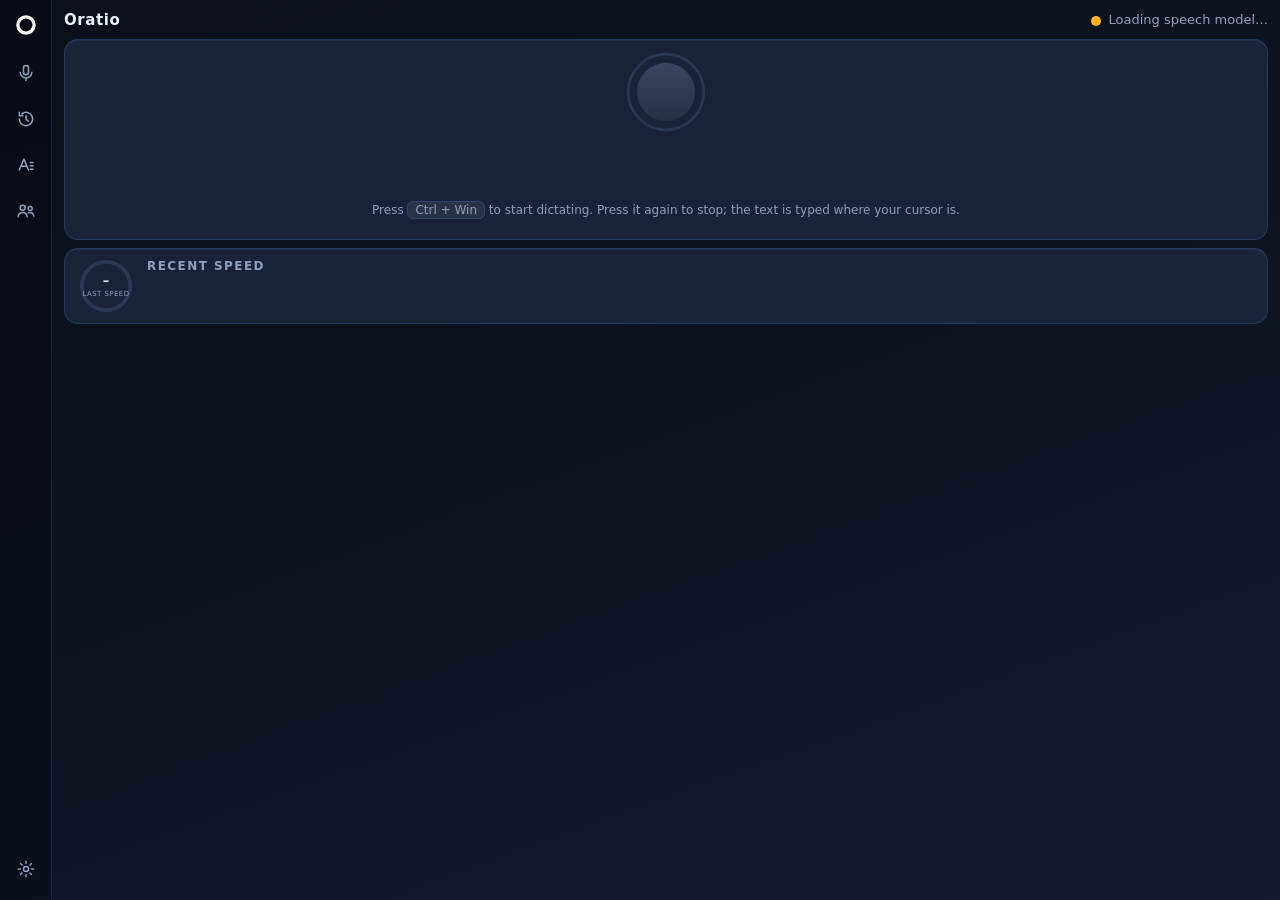
<file: ui/index.html>
<!doctype html>
<html lang="en">
<head>
  <meta charset="utf-8">
  <meta name="viewport" content="width=device-width, initial-scale=1">
  <title>Oratio</title>
  <link rel="stylesheet" href="style.css">
  <link rel="stylesheet" href="app.css">
</head>
<body>
<div class="shell">
  <nav class="rail" aria-label="Sections">
    <svg class="logo" viewBox="0 0 24 24" aria-hidden="true"><circle cx="12" cy="12" r="7.5" fill="none" stroke="#fff" stroke-width="3"/></svg>
    <button class="nav-btn" data-view="dictate" data-tip="Dictate" aria-label="Dictate"><svg viewBox="0 0 24 24"><rect x="9" y="3" width="6" height="11" rx="3"/><path d="M5 11a7 7 0 0 0 14 0M12 18v3"/></svg></button>
    <button class="nav-btn" data-view="history" id="navHistory" data-tip="History" aria-label="History"><svg viewBox="0 0 24 24"><path d="M4 12a8 8 0 1 0 3-6.2M4 4v4h4M12 8v4.5l3 2"/></svg></button>
    <button class="nav-btn" data-view="words" data-tip="Dictionary" aria-label="Dictionary"><svg viewBox="0 0 24 24"><path d="M4 18L9.5 5 15 18M6.2 13.5h6.6M17 9h3.5M17 13h3.5M17 17h3.5"/></svg></button>
    <button class="nav-btn" data-view="meetings" id="navMeetings" data-tip="Meetings" aria-label="Meetings"><svg viewBox="0 0 24 24"><circle cx="8" cy="8" r="3"/><circle cx="17" cy="9" r="2.4"/><path d="M2.5 19c.4-3.4 2.7-5.2 5.5-5.2s5.1 1.8 5.5 5.2M14.5 14.2c.9-.4 1.6-.5 2.5-.5 2.2 0 3.9 1.4 4.3 4.3"/></svg></button>
    <span class="rail-spacer"></span>
    <button class="nav-btn" data-view="settings" data-tip="Settings" aria-label="Settings"><svg viewBox="0 0 24 24"><circle cx="12" cy="12" r="3"/><path d="M12 2.8v2.4M12 18.8v2.4M2.8 12h2.4M18.8 12h2.4M5.5 5.5l1.7 1.7M16.8 16.8l1.7 1.7M5.5 18.5l1.7-1.7M16.8 7.2l1.7-1.7"/></svg></button>
  </nav>

  <main>
    <header class="top">
      <div class="brand">Oratio</div>
      <div class="status"><span id="dot" class="dot loading"></span><span id="status">Loading speech model…</span></div>
    </header>
    <div id="problems"></div>

    <!-- Dictate -->
    <section id="view-dictate" class="view">
      <div class="card hero">
        <div class="orb-wrap">
          <svg class="ring" viewBox="0 0 120 120" aria-hidden="true">
            <defs><linearGradient id="rg" x1="0" y1="0" x2="1" y2="1"><stop offset="0" stop-color="#19d0ff"/><stop offset="1" stop-color="#8b5cff"/></linearGradient></defs>
            <circle class="track" cx="60" cy="60" r="54"/>
            <circle id="arc" class="arc" cx="60" cy="60" r="54"/>
          </svg>
          <button id="toggle" class="orb idle" aria-label="Start or stop dictating" disabled></button>
        </div>
        <canvas id="wave"></canvas>
        <div id="live" class="live">Press <kbd id="hotkey">Ctrl + Win</kbd> to start dictating. Press it again to stop; the text is typed where your cursor is.</div>
      </div>
      <div class="card stats">
        <div class="gauge" id="gauge">
          <svg viewBox="0 0 120 120" aria-hidden="true"><circle class="track" cx="60" cy="60" r="50"/><circle id="gaugeArc" class="arc" cx="60" cy="60" r="50"/></svg>
          <div class="gauge-text"><b id="speed">–</b><span>last speed</span></div>
        </div>
        <div class="bars-wrap">
          <h2>Recent speed</h2>
          <div id="bars" class="bars" aria-label="Seconds from stop to text for recent dictations"></div>
        </div>
      </div>
    </section>

    <!-- History -->
    <section id="view-history" class="view" hidden>
      <div class="history-head">
        <h2>History</h2>
        <button id="clear" class="btn outline danger small" disabled>Clear all</button>
      </div>
      <div id="confirm" class="card confirm" hidden>
        <div id="confirmText">Delete everything?</div>
        <div class="row"><button id="confirmNo" class="btn outline small">Cancel</button><button id="confirmYes" class="btn danger solid small">Delete all</button></div>
      </div>
      <div id="list"></div>
    </section>

    <!-- Meetings -->
    <section id="view-meetings" class="view" hidden>
      <div class="card">
        <h2>Meeting transcript</h2>
        <p class="hint">Records a call on this computer and writes it up. Your microphone is “You”; everything the computer plays, such as Teams, Zoom or Meet, is “Others”. Use headphones, otherwise your microphone also hears the other people through your speakers. Everything stays on this computer.</p>
        <div class="row"><button id="meetingToggle" class="btn primary">Start meeting</button><span id="meetingClock" class="hint"></span></div>
        <div id="meetingLive" class="transcript" hidden></div>
      </div>
      <div class="history-head"><h2>Past meetings</h2></div>
      <div id="meetingList"></div>
    </section>

    <!-- Words & corrections -->
    <section id="view-words" class="view" hidden>
      <div class="card">
        <p class="hint">Your personal dictionary. Add names, brands and jargon so Oratio hears and spells them your way. It also learns on its own: fix a word in History and Oratio remembers the correction and adds the right word here.</p>
        <form id="wordform"><span class="field-icon">Aa</span><input id="wordinput" placeholder="Add a name or term, e.g. Postiz" autocomplete="off"><button class="btn primary small">Add</button></form>
        <h2 class="sub-h">Dictionary words</h2>
        <div id="words" class="chips"></div>
        <h2 class="sub-h">Corrections</h2>
        <div id="fixes" class="chips"></div>
      </div>
      <div class="card">
        <h2>Snippets</h2>
        <p class="hint">Say a phrase and Oratio types longer text instead, e.g. “my address” → your full address.</p>
        <form id="snippetform">
          <input id="snippetTrigger" placeholder="When I say… (e.g. my address)" autocomplete="off">
          <textarea id="snippetText" rows="2" placeholder="…type this (line breaks are kept)"></textarea>
          <button class="btn primary small">Add snippet</button>
        </form>
        <div id="snippets" class="chips"></div>
      </div>
    </section>

    <!-- Settings -->
    <section id="view-settings" class="view" hidden>
      <div class="card options">
        <h2>Dictation</h2>
        <label class="switch"><input type="checkbox" id="enabled" checked><span class="track"><span class="knob"></span></span><span class="text">Dictation on<span class="sub">Off = no microphone and no hotkey</span></span></label>
        <label class="switch"><input type="checkbox" id="autopaste" checked><span class="track"><span class="knob"></span></span><span class="text">Type into the active app<span class="sub">Otherwise just copy to the clipboard</span></span></label>
        <div class="field-row"><span class="text">Dictation key<span class="sub">The key that starts and stops dictating. Press “Choose keys…” and then press whatever you like: one key, or several held together such as Ctrl + Alt + D. Typing keys on their own are refused so they can’t get in your way. Windows can’t see the Fn key (the keyboard keeps it to itself); PowerToys can remap a key such as Caps Lock to F13</span></span>
          <span class="field-actions"><select id="trigger" aria-label="Dictation key"><option value="ctrl_win">Ctrl + Win</option><option value="keys:RControl">Right Ctrl</option><option value="keys:F13">F13</option><option value="keys:F14">F14</option><option value="keys:F15">F15</option><option value="keys:F16">F16</option></select>
          <button id="pickKey" class="btn outline small">Choose keys…</button></span></div>
        <label class="switch"><input type="checkbox" id="live"><span class="track"><span class="knob"></span></span><span class="text">Type as you speak<span class="sub">Each sentence is typed as soon as you pause, instead of everything at the end. Not used with hold-to-talk or voice search</span></span></label>
        <label class="switch"><input type="checkbox" id="holdtalk"><span class="track"><span class="knob"></span></span><span class="text">Hold to talk<span class="sub">Hold your dictation key while you speak and let go to finish. A quick tap still starts and stops</span></span></label>
        <label class="switch"><input type="checkbox" id="spoken" checked><span class="track"><span class="knob"></span></span><span class="text">Spoken commands<span class="sub">Say “new line”, “full stop”, “question mark”, “scratch that” (undo) or end with “press enter”. To fix the last thing typed, say “correction, change tomorrow to Friday”</span></span></label>
        <label class="switch"><input type="checkbox" id="autostart"><span class="track"><span class="knob"></span></span><span class="text">Start with Windows<span class="sub">Runs quietly in the tray, always ready</span></span></label>
      </div>

      <div class="card options">
        <h2>Voice search</h2>
        <div class="switch-group">
          <label class="switch"><input type="checkbox" id="search"><span class="track"><span class="knob"></span></span><span class="text">Voice search<span class="sub">Hold the key below together with your dictation key to search for what you say instead of typing it</span></span></label>
          <div class="seg seg-2" id="searchKey" role="group" aria-label="Search key"><button data-key="shift">Shift</button><button data-key="alt">Alt</button></div>
          <select id="searchEngine" aria-label="Search engine">
            <option value="google">Google</option><option value="bing">Bing</option><option value="duckduckgo">DuckDuckGo</option>
            <option value="youtube">YouTube</option><option value="maps">Google Maps</option><option value="wikipedia">Wikipedia</option>
            <option value="images">Google Images (large)</option>
            <option value="custom">Custom address…</option>
          </select>
          <input id="searchCustom" placeholder="https://example.com/search?q={q}" autocomplete="off" hidden>
          <p class="hint">Tip: start your sentence with an engine name — “YouTube cute cats”, “Images red panda” or “Maps coffee near me” — to pick one by voice.</p>
        </div>
      </div>

      <div class="card options">
        <h2>Speech model</h2>
        <p class="hint">The voice model does the listening. Bigger models are more accurate but slower. This is the only place Oratio goes online: it contacts the public model host when you press the button below, and never sends anything you say or type. Downloads are checked against the host’s published checksum.</p>
        <div id="models" class="models"></div>
        <div><button id="checkModels" class="btn outline small">Check for new models</button></div>
      </div>

      <div class="card options">
        <h2>Microphone</h2>
        <select id="mic" aria-label="Microphone"></select>
      </div>

      <div class="card options">
        <h2>Per-app behaviour</h2>
        <p class="hint">Choose what happens in specific apps. Match part of the app’s name or window title, e.g. “discord” or “valorant”.</p>
        <form id="ruleform">
          <input id="rulePattern" placeholder="App name contains… (e.g. discord)" autocomplete="off">
          <select id="ruleAction" aria-label="Action"><option value="enter_after">Press Enter after typing</option><option value="casual">Chat style (lower case, no full stop)</option><option value="casual_enter">Chat style + press Enter</option><option value="copy_only">Don’t type — just copy</option></select>
          <button class="btn primary small">Add</button>
        </form>
        <div id="rules" class="chips"></div>
      </div>

      <div class="card options">
        <h2>Wave position</h2>
        <p class="hint">Choose where the wave appears while you dictate, or tap the middle to drag it anywhere on screen. You can also right-click the wave itself and drag it; it remembers where you let go.</p>
        <div class="pos-grid" id="posGrid" role="group" aria-label="Wave position">
          <button data-pos="top_left" title="Top left"></button><button data-pos="top_center" title="Top"></button><button data-pos="top_right" title="Top right"></button>
          <button data-pos="middle_left" title="Left"></button><button data-pos="move" class="move" title="Drag it anywhere">✥</button><button data-pos="middle_right" title="Right"></button>
          <button data-pos="bottom_left" title="Bottom left"></button><button data-pos="bottom_center" title="Bottom"></button><button data-pos="bottom_right" title="Bottom right"></button>
        </div>
        <div class="move-bar" id="moveBar" hidden>
          <span>Drag the wave where you want it, then press Done.</span>
          <button id="moveDone" class="btn primary small">Done</button>
        </div>
      </div>

      <div class="card window-opts">
        <div class="opt-title">Window <span class="sub">See-through styles need Windows; Soft is the lightest blur</span></div>
        <div class="seg" id="glassStyle" role="group" aria-label="Window style">
          <button data-style="solid">Solid</button><button data-style="clear">Clear</button><button data-style="soft">Soft</button><button data-style="frosted">Frosted</button>
        </div>
        <div class="slider-row"><span>Tint</span><input type="range" id="tint" min="10" max="95" value="55" aria-label="Tint darkness"><b id="tintValue">55%</b></div>
      </div>
      <footer>While recording: <kbd>Esc</kbd> starts a cancel countdown, <kbd>Esc</kbd> again resumes. Everything stays on this computer.</footer>
    </section>
  </main>
</div>
<div id="toasts"></div>
<script src="wave.js"></script>
<script src="main.js"></script>
</body>
</html>
</file>
<file: ui/style.css>
:root {
  --bg: #0a0f19;
  --text: #e8f0ff;
  --muted: #8ea0bd;
  --faint: rgba(142, 160, 189, 0.55);
  --blue: #00a3ff;
  --cyan: #19d0ff;
  --deep: #0a5cf5;
  --violet: #8b5cff;
  --red: #ff5a6e;
  --amber: #ffb020;
  --green: #2be4a0;
  --line: rgba(80, 150, 255, 0.2);
  --grad: linear-gradient(180deg, #25cfff 0%, #0a6cf0 100%);
  --glow: 0 6px 22px rgba(0, 140, 255, 0.45);
  --ease: cubic-bezier(0.2, 0.8, 0.2, 1);
  font: 13px/1.4 "Segoe UI Variable", "Segoe UI", system-ui, sans-serif;
}
/* Solid until the OS confirms frosted glass is actually showing. */
body { --page: linear-gradient(160deg, #0a0f19 0%, #101a2c 100%); --card: rgba(26, 38, 60, 0.9); --field: rgba(8, 13, 24, 0.6); }
body.glass { --page: rgba(4, 7, 14, var(--tint, 0.55)); --card: rgba(14, 24, 44, calc(var(--tint, 0.55) + 0.12)); --field: rgba(3, 6, 14, 0.55); }
* { box-sizing: border-box; }
html, body { margin: 0; background: transparent; }
body { color: var(--text); background: var(--page); min-height: 100vh; transition: background 0.3s; }
[hidden] { display: none !important; }
button { font: inherit; color: inherit; cursor: pointer; }
kbd { font: inherit; font-size: 12px; background: rgba(255, 255, 255, 0.07); border: 1px solid var(--line); border-radius: 6px; padding: 1px 7px; }
h2 { margin: 0; font-size: 12px; font-weight: 600; letter-spacing: 0.12em; text-transform: uppercase; color: var(--muted); }

/* Cards */
.card { background: var(--card); border: 1px solid var(--line); border-radius: 14px; padding: 10px 12px; box-shadow: inset 0 1px 0 rgba(255, 255, 255, 0.05); }

/* Buttons */
.btn {
  position: relative; overflow: hidden; border: 1px solid transparent; border-radius: 999px; padding: 6px 16px;
  font-weight: 600; letter-spacing: 0.02em; transition: transform 0.12s var(--ease), box-shadow 0.2s, background 0.2s, border-color 0.2s;
}
.btn:active:not(:disabled) { transform: scale(0.96); }
.btn:disabled { opacity: 0.4; cursor: default; }
.btn.primary { background: var(--grad); box-shadow: var(--glow), inset 0 1px 0 rgba(255, 255, 255, 0.35); text-shadow: 0 1px 2px rgba(0, 40, 120, 0.5); }
.btn.primary:hover:not(:disabled) { box-shadow: 0 8px 30px rgba(0, 160, 255, 0.65), inset 0 1px 0 rgba(255, 255, 255, 0.4); transform: translateY(-1px); }
.btn.outline { background: rgba(0, 100, 255, 0.05); border-color: rgba(0, 170, 255, 0.55); color: #bfe6ff; }
.btn.outline:hover:not(:disabled) { background: rgba(0, 140, 255, 0.16); box-shadow: 0 0 18px rgba(0, 150, 255, 0.35); }
.btn.danger { border-color: rgba(255, 90, 110, 0.6); color: #ffc2ca; background: rgba(255, 60, 90, 0.06); }
.btn.danger:hover:not(:disabled) { background: rgba(255, 60, 90, 0.18); box-shadow: 0 0 18px rgba(255, 70, 100, 0.35); }
.btn.danger.solid { background: linear-gradient(180deg, #ff7a8a, #e0304f); color: #fff; box-shadow: 0 6px 22px rgba(255, 60, 90, 0.4); }
.btn.small { padding: 4px 12px; font-size: 12px; }

.icon-btn {
  position: relative; overflow: hidden; width: 28px; height: 28px; padding: 0; display: grid; place-items: center; border-radius: 50%;
  background: rgba(0, 120, 255, 0.06); border: 1.5px solid rgba(0, 170, 255, 0.5); color: #7fd6ff;
  transition: transform 0.12s var(--ease), background 0.2s, box-shadow 0.2s, color 0.2s;
}
.icon-btn svg { width: 14px; height: 14px; stroke: currentColor; fill: none; stroke-width: 2; stroke-linecap: round; stroke-linejoin: round; }
.icon-btn:hover { background: var(--grad); color: #fff; box-shadow: var(--glow); transform: translateY(-1px); }
.icon-btn:active { transform: scale(0.88); }
.icon-btn.bad { border-color: rgba(255, 90, 110, 0.55); color: #ff9aa8; }
.icon-btn.bad:hover { background: linear-gradient(180deg, #ff7a8a, #e0304f); color: #fff; box-shadow: 0 6px 20px rgba(255, 60, 90, 0.45); }
.icon-btn.ok { border-color: var(--green); color: var(--green); }

/* Ripple (added by JS on press) */
.ripple { position: absolute; border-radius: 50%; background: rgba(255, 255, 255, 0.45); transform: scale(0); animation: ripple 0.6s var(--ease); pointer-events: none; }
@keyframes ripple { to { transform: scale(4); opacity: 0; } }

/* Switches */
.switch { display: flex; align-items: center; gap: 9px; cursor: pointer; user-select: none; }
.switch input { position: absolute; opacity: 0; pointer-events: none; }
.switch .track { position: relative; flex: none; width: 38px; height: 22px; border-radius: 999px; background: rgba(120, 140, 175, 0.3); border: 1px solid var(--line); transition: background 0.25s, box-shadow 0.25s; }
.switch .knob { position: absolute; top: 2px; left: 2px; width: 16px; height: 16px; border-radius: 50%; background: #d9e4f7; box-shadow: 0 2px 6px rgba(0, 0, 0, 0.4); transition: transform 0.25s var(--ease), background 0.25s; }
.switch input:checked + .track { background: var(--grad); box-shadow: 0 0 14px rgba(0, 150, 255, 0.5); border-color: transparent; }
.switch input:checked + .track .knob { transform: translateX(16px); background: #fff; }
.switch input:focus-visible + .track { outline: 2px solid var(--cyan); outline-offset: 2px; }
.switch input:disabled + .track { opacity: 0.4; }
.switch .text { color: var(--text); }
.switch .sub { display: block; color: var(--muted); font-size: 11px; line-height: 1.3; }

/* Status dot */
.dot { width: 10px; height: 10px; border-radius: 50%; background: var(--muted); flex: none; transition: background 0.3s, box-shadow 0.3s; }
.dot.loading { background: var(--amber); }
.dot.idle { background: var(--green); box-shadow: 0 0 10px var(--green); }
.dot.recording { background: var(--red); box-shadow: 0 0 12px var(--red); animation: pulse 1.1s ease-in-out infinite; }
.dot.cancel_pending { background: var(--amber); animation: pulse 0.5s ease-in-out infinite; }
.dot.finalizing { background: var(--violet); box-shadow: 0 0 10px var(--violet); }
.dot.off { background: #667; }
.dot.unavailable { background: var(--red); }
@keyframes pulse { 50% { opacity: 0.35; } }

/* Toasts */
#toasts { position: fixed; left: 0; right: 0; bottom: 12px; display: flex; flex-direction: column; align-items: center; gap: 8px; pointer-events: none; z-index: 10; }
.toast {
  background: rgba(14, 22, 38, 0.92); border: 1px solid var(--line); border-radius: 999px; padding: 6px 14px; box-shadow: 0 8px 28px rgba(0, 0, 0, 0.45);
  animation: toast-in 0.3s var(--ease); backdrop-filter: blur(8px);
}
.toast.ok { border-color: rgba(43, 228, 160, 0.6); }
.toast.bad { border-color: rgba(255, 90, 110, 0.6); }
.toast.out { opacity: 0; transform: translateY(8px); transition: 0.3s; }
@keyframes toast-in { from { opacity: 0; transform: translateY(14px) scale(0.95); } }
</file>
<file: ui/app.css>
main { flex: 1; min-width: 0; height: 100vh; overflow-y: auto; padding: 10px 12px 52px; display: flex; flex-direction: column; gap: 8px; }
.top { display: flex; align-items: center; justify-content: space-between; }
.brand { display: flex; align-items: center; gap: 10px; font-size: 15px; font-weight: 700; letter-spacing: 0.04em; }
.logo { width: 22px; height: 22px; }
.status { display: flex; align-items: center; gap: 8px; color: var(--muted); }

/* Hero: orb with a level ring, the wave, and the live text */
.hero { display: flex; flex-direction: column; align-items: center; gap: 2px; padding: 10px 12px 8px; }
.orb-wrap { position: relative; width: 84px; height: 84px; display: grid; place-items: center; }
.ring { position: absolute; inset: 0; transform: rotate(-90deg); }
.ring .track { fill: none; stroke: rgba(120, 150, 200, 0.18); stroke-width: 4; }
.ring .arc { fill: none; stroke: url(#rg); stroke-width: 4; stroke-linecap: round; stroke-dasharray: 339.29; stroke-dashoffset: 339.29; filter: drop-shadow(0 0 6px rgba(40, 180, 255, 0.7)); transition: stroke-dashoffset 0.08s linear; }
.ring.spin { animation: spin 1.1s linear infinite; }
.ring.spin .arc { stroke-dashoffset: 250 !important; }
@keyframes spin { to { transform: rotate(270deg); } }
.orb {
  position: relative; overflow: hidden; width: 58px; height: 58px; border-radius: 50%; border: none; display: grid; place-items: center; color: #fff;
  background: var(--grad); box-shadow: var(--glow), inset 0 2px 0 rgba(255, 255, 255, 0.4);
  transition: transform 0.15s var(--ease), box-shadow 0.25s, background 0.3s;
}
.orb svg { width: 24px; height: 24px; stroke: currentColor; fill: none; stroke-width: 2; stroke-linecap: round; stroke-linejoin: round; }
.orb:hover:not(:disabled) { transform: scale(1.05); box-shadow: 0 10px 38px rgba(0, 170, 255, 0.7), inset 0 2px 0 rgba(255, 255, 255, 0.45); }
.orb:active:not(:disabled) { transform: scale(0.94); }
.orb:disabled { background: linear-gradient(180deg, #3a4660, #263147); box-shadow: none; cursor: default; color: var(--muted); }
.orb.recording { background: linear-gradient(180deg, #ff7a8a, #e0304f); box-shadow: 0 0 34px rgba(255, 70, 100, 0.6), inset 0 2px 0 rgba(255, 255, 255, 0.4); animation: breathe 1.6s ease-in-out infinite; }
.orb.cancel_pending { background: linear-gradient(180deg, #ffd27a, #e08a10); box-shadow: 0 0 30px rgba(255, 170, 40, 0.55); }
.orb.finalizing { background: linear-gradient(180deg, #b58bff, #6b3df0); box-shadow: 0 0 30px rgba(140, 90, 255, 0.55); }
@keyframes breathe { 50% { transform: scale(1.04); } }
#wave { width: 50%; min-width: 150px; height: 64px; display: block; }
.live { text-align: center; color: var(--muted); min-height: 2.4em; padding: 0 4px; font-size: 12px; }
.live.has-text { color: var(--text); font-size: 13px; }

#problems { display: none; border: 1px solid rgba(255, 90, 110, 0.6); background: rgba(255, 60, 90, 0.1); border-radius: 12px; padding: 8px 12px; white-space: pre-wrap; font-size: 12px; }

/* Options */
.options { display: flex; flex-direction: column; gap: 14px; }
.options .sub { display: block; }

/* Stats: gauge + segmented bars, like the reference kit */
.stats { display: flex; align-items: center; gap: 12px; padding: 8px 12px; }
.gauge { position: relative; width: 58px; height: 58px; flex: none; }
.gauge svg { width: 100%; height: 100%; transform: rotate(-90deg); }
.gauge .track { fill: none; stroke: rgba(120, 150, 200, 0.18); stroke-width: 8; }
.gauge .arc { fill: none; stroke: url(#rg); stroke-width: 8; stroke-linecap: round; stroke-dasharray: 314.16; stroke-dashoffset: 314.16; transition: stroke-dashoffset 0.8s var(--ease); }
.gauge-text { position: absolute; inset: 0; display: grid; place-content: center; text-align: center; }
.gauge-text b { font-size: 13px; }
.gauge-text span { font-size: 7px; color: var(--muted); letter-spacing: 0.06em; text-transform: uppercase; }
.bars-wrap { flex: 1; min-width: 0; display: flex; flex-direction: column; gap: 4px; }
.bars { display: flex; align-items: flex-end; gap: 4px; height: 34px; }
.bar { flex: 1; min-height: 4px; border-radius: 4px; background: repeating-linear-gradient(0deg, rgba(10, 92, 245, 0.9) 0 4px, transparent 4px 6px), linear-gradient(0deg, #0a5cf5, #25cfff); background-blend-mode: normal; animation: grow 0.5s var(--ease); transform-origin: bottom; }
.bar.empty { background: rgba(120, 150, 200, 0.14); height: 4px; animation: none; }
@keyframes grow { from { transform: scaleY(0); } }

/* History */
.history-head { display: flex; align-items: center; justify-content: space-between; margin-top: 2px; }
.confirm { display: flex; align-items: center; justify-content: space-between; gap: 12px; border-color: rgba(255, 90, 110, 0.5); animation: drop 0.25s var(--ease); }
.confirm .row { display: flex; gap: 8px; }
@keyframes drop { from { opacity: 0; transform: translateY(-8px); } }
#list { display: flex; flex-direction: column; gap: 6px; }
.entry { animation: rise 0.35s var(--ease) backwards; transition: border-color 0.2s, box-shadow 0.2s; }
.entry:hover { border-color: rgba(0, 170, 255, 0.45); box-shadow: 0 0 22px rgba(0, 120, 255, 0.12); }
.entry.failed { border-color: rgba(255, 176, 32, 0.5); }
.entry .meta { display: flex; align-items: center; gap: 8px; color: var(--muted); font-size: 11px; margin-bottom: 4px; }
.entry .meta .grow { flex: 1; }
.entry .text { white-space: pre-wrap; user-select: text; font-size: 13px; }
.entry textarea { width: 100%; min-height: 64px; resize: vertical; font: inherit; color: var(--text); background: var(--field); border: 1px solid var(--line); border-radius: 10px; padding: 8px 10px; outline: none; transition: border-color 0.2s, box-shadow 0.2s; }
.entry textarea:focus { border-color: var(--cyan); box-shadow: 0 0 0 3px rgba(25, 208, 255, 0.18); }
.entry .edit-row { display: flex; gap: 6px; margin-top: 8px; }
.empty { color: var(--muted); text-align: center; padding: 14px 0; font-size: 12px; }
@keyframes rise { from { opacity: 0; transform: translateY(10px); } }

/* Learned words */
details summary { cursor: pointer; color: var(--muted); font-weight: 600; transition: color 0.2s; }
details summary:hover, details[open] summary { color: var(--text); }
.hint { color: var(--muted); font-size: 11px; margin: 8px 0; }
#wordform { display: flex; align-items: stretch; gap: 8px; }
.field-icon { display: grid; place-items: center; width: 32px; border-radius: 8px; background: linear-gradient(180deg, #1fb6ff, #0a5cf5); font-weight: 700; font-size: 13px; }
#wordform input { flex: 1; min-width: 0; font: inherit; color: var(--text); background: var(--field); border: 1px solid var(--line); border-radius: 8px; padding: 5px 10px; outline: none; transition: border-color 0.2s, box-shadow 0.2s; }
#wordform input:focus { border-color: var(--cyan); box-shadow: 0 0 0 3px rgba(25, 208, 255, 0.18); }
.chips { display: flex; flex-wrap: wrap; gap: 6px; margin-top: 8px; }
.chip { display: inline-flex; align-items: center; gap: 4px; padding: 2px 3px 2px 10px; border-radius: 999px; font-size: 12px; background: rgba(0, 130, 255, 0.1); border: 1px solid rgba(0, 170, 255, 0.4); animation: rise 0.25s var(--ease) backwards; }
.chip button { border: none; background: none; color: var(--muted); width: 18px; height: 18px; border-radius: 50%; transition: background 0.2s, color 0.2s; }
.chip button:hover { background: rgba(255, 90, 110, 0.85); color: #fff; }
footer { color: var(--muted); font-size: 10.5px; text-align: center; }
.btn { white-space: nowrap; }

/* Shell: slim icon rail + one view at a time */
.shell { display: flex; height: 100vh; }
.rail { width: 52px; flex: none; display: flex; flex-direction: column; align-items: center; gap: 8px; padding: 12px 0; background: rgba(2, 5, 12, 0.35); border-right: 1px solid var(--line); }
.rail .logo { width: 26px; height: 26px; margin-bottom: 8px; }
.rail-spacer { flex: 1; }
.nav-btn {
  position: relative; width: 38px; height: 38px; display: grid; place-items: center; border-radius: 12px; border: 1px solid transparent; background: transparent; color: var(--muted);
  transition: background 0.2s, color 0.2s, transform 0.12s var(--ease), box-shadow 0.2s;
}
.nav-btn svg { width: 20px; height: 20px; stroke: currentColor; fill: none; stroke-width: 1.8; stroke-linecap: round; stroke-linejoin: round; }
.nav-btn:hover { background: rgba(0, 140, 255, 0.14); color: #bfe6ff; }
.nav-btn:active { transform: scale(0.9); }
.nav-btn:focus-visible { outline: 2px solid var(--cyan); outline-offset: 2px; }
.nav-btn.active { background: var(--grad); color: #fff; box-shadow: var(--glow), inset 0 1px 0 rgba(255, 255, 255, 0.35); }
.nav-btn.badge::after { content: ""; position: absolute; top: 5px; right: 5px; width: 8px; height: 8px; border-radius: 50%; background: var(--green); box-shadow: 0 0 8px var(--green); animation: pulse 1.4s ease-in-out infinite; }
.view { display: flex; flex-direction: column; gap: 8px; animation: viewin 0.28s var(--ease); }
@keyframes viewin { from { opacity: 0; transform: translateX(8px); } }
.sub-h { margin-top: 12px; }
.sub-h:first-of-type { margin-top: 8px; }

.nav-btn::before {
  content: attr(data-tip); position: absolute; left: 48px; top: 50%; transform: translate(-6px, -50%); white-space: nowrap; pointer-events: none; z-index: 20;
  background: rgba(14, 22, 38, 0.96); border: 1px solid var(--line); border-radius: 8px; padding: 4px 10px; font-size: 12px; color: var(--text);
  opacity: 0; transition: opacity 0.15s, transform 0.15s var(--ease); box-shadow: 0 6px 18px rgba(0, 0, 0, 0.4);
}
.nav-btn:hover::before { opacity: 1; transform: translate(0, -50%); transition-delay: 0.25s; }

/* Problems: a short strip that expands on click */
#problems { cursor: pointer; position: relative; max-height: 2.9em; overflow: hidden; padding-right: 26px; }
#problems::after { content: "▾"; position: absolute; right: 10px; top: 6px; color: var(--muted); }
#problems.expanded { max-height: none; }
#problems.expanded::after { content: "▴"; }

body.glass .rail { background: rgba(2, 5, 12, calc(var(--tint, 0.55) * 0.8)); }

/* Window style: segmented control + slider, in the kit's style */
.window-opts { display: flex; flex-direction: column; gap: 10px; }
.opt-title { font-weight: 600; }
.opt-title .sub { display: block; font-weight: 400; color: var(--muted); font-size: 11px; }
.seg { display: grid; grid-template-columns: repeat(4, 1fr); padding: 3px; gap: 2px; border-radius: 999px; background: var(--field); border: 1px solid var(--line); }
.seg button { border: none; background: transparent; color: var(--muted); padding: 5px 0; border-radius: 999px; font-size: 12px; transition: background 0.2s, color 0.2s, box-shadow 0.2s, transform 0.12s var(--ease); }
.seg button:hover { color: var(--text); }
.seg button:active { transform: scale(0.95); }
.seg button.active { background: var(--grad); color: #fff; box-shadow: var(--glow); }
.slider-row { display: flex; align-items: center; gap: 10px; }
.slider-row b { width: 38px; text-align: right; font-weight: 600; color: var(--muted); }
input[type="range"] { flex: 1; -webkit-appearance: none; appearance: none; height: 8px; border-radius: 999px; outline: none; --fill: 50%;
  background: linear-gradient(90deg, #1ed6ff, #0a6cf0) 0 / var(--fill) 100% no-repeat, rgba(120, 140, 175, 0.28); }
input[type="range"]::-webkit-slider-thumb { -webkit-appearance: none; width: 18px; height: 18px; border-radius: 50%; background: #fff; border: 4px solid #1478ff; box-shadow: 0 0 10px rgba(30, 140, 255, 0.7); cursor: pointer; transition: transform 0.12s var(--ease); }
input[type="range"]::-webkit-slider-thumb:active { transform: scale(1.2); }
input[type="range"]:focus-visible { box-shadow: 0 0 0 3px rgba(25, 208, 255, 0.25); }

.switch-group { display: flex; flex-direction: column; gap: 8px; }
.seg-2 { grid-template-columns: repeat(2, 1fr); margin-left: 47px; max-width: 180px; }
.switch-group.off .seg { opacity: 0.4; pointer-events: none; }

select, #snippetForm input, #snippetform input, #snippetform textarea, #ruleform input, #searchCustom {
  font: inherit; color: var(--text); background: var(--field); border: 1px solid var(--line); border-radius: 8px; padding: 6px 10px; outline: none; width: 100%;
  transition: border-color 0.2s, box-shadow 0.2s;
}
select { appearance: none; background-image: linear-gradient(45deg, transparent 50%, var(--muted) 50%), linear-gradient(135deg, var(--muted) 50%, transparent 50%); background-position: calc(100% - 16px) 55%, calc(100% - 11px) 55%; background-size: 5px 5px; background-repeat: no-repeat; padding-right: 28px; }
select option { background: #101a2c; color: var(--text); }
select:focus, #snippetform input:focus, #snippetform textarea:focus, #ruleform input:focus, #searchCustom:focus { border-color: var(--cyan); box-shadow: 0 0 0 3px rgba(25, 208, 255, 0.18); }
#snippetform, #ruleform { display: flex; flex-direction: column; gap: 8px; align-items: stretch; }
#snippetform textarea { resize: vertical; min-height: 44px; }
#snippetform .btn, #ruleform .btn { align-self: flex-start; }
.options > h2, .card > h2:first-child { margin-bottom: 2px; }
.chip.long { max-width: 100%; }
.chip .chip-text { overflow: hidden; text-overflow: ellipsis; white-space: nowrap; max-width: 260px; }

/* Wave position picker: a 3x3 screen map */
.pos-grid { display: grid; grid-template-columns: repeat(3, 1fr); gap: 6px; width: 168px; padding: 8px; border-radius: 12px; background: var(--field); border: 1px solid var(--line); }
.pos-grid button { height: 30px; border-radius: 8px; border: 1px solid var(--line); background: rgba(120, 150, 200, 0.12); color: var(--muted); font-size: 15px; transition: background 0.2s, transform 0.12s var(--ease), box-shadow 0.2s; }
.pos-grid button:hover { background: rgba(0, 150, 255, 0.28); }
.pos-grid button:active { transform: scale(0.9); }
.pos-grid button.active { background: var(--grad); border-color: transparent; box-shadow: var(--glow); }
.pos-grid .move { color: var(--cyan); }
.move-bar { display: flex; align-items: center; justify-content: space-between; gap: 10px; padding: 8px 10px; border-radius: 10px; border: 1px solid rgba(0, 170, 255, 0.5); background: rgba(0, 120, 255, 0.1); animation: drop 0.25s var(--ease); }

/* Speech models */
.models { display: flex; flex-direction: column; gap: 8px; }
.model-row { display: flex; flex-direction: column; gap: 6px; padding: 8px 10px; border-radius: 12px; border: 1px solid var(--line); background: var(--field); transition: border-color 0.2s; }
.model-row.active { border-color: rgba(43, 228, 160, 0.6); }
.model-row .top { display: flex; align-items: center; gap: 8px; justify-content: space-between; }
.model-row .title { font-weight: 600; min-width: 0; overflow: hidden; text-overflow: ellipsis; white-space: nowrap; }
.model-row .tags { display: flex; flex-wrap: wrap; gap: 5px; }
.tag { font-size: 10.5px; padding: 1px 8px; border-radius: 999px; border: 1px solid var(--line); color: var(--muted); }
.tag.new { border-color: var(--green); color: var(--green); }
.tag.use { border-color: var(--green); color: var(--green); }
.tag.rec { border-color: rgba(25, 208, 255, 0.6); color: var(--cyan); }
.model-row .actions { display: flex; gap: 6px; flex: none; }
.progress { height: 6px; border-radius: 999px; background: rgba(120, 140, 175, 0.25); overflow: hidden; }
.progress > i { display: block; height: 100%; width: 0; background: linear-gradient(90deg, #1ed6ff, #0a6cf0); transition: width 0.2s linear; }
.model-note { color: var(--muted); font-size: 11px; }

/* Meetings */
.transcript { margin-top: 10px; max-height: 280px; overflow: auto; white-space: pre-wrap; user-select: text; font-size: 13px; line-height: 1.5; }
.tline .at { color: var(--muted); font-size: 11px; }
.tline.you b { color: var(--cyan); }
.tline.others b { color: #b79bff; }

/* A labelled dropdown row inside a settings card */
.field-row { display: flex; align-items: center; justify-content: space-between; gap: 12px; padding: 6px 0; }
.field-row .text { display: flex; flex-direction: column; gap: 2px; font-size: 13px; }
.field-row .sub { color: var(--muted); font-size: 11px; line-height: 1.4; }
.field-row select { flex: none; max-width: 130px; }

.field-actions { display: flex; flex-direction: column; gap: 6px; align-items: stretch; }

/* One scroll bar only: the content area scrolls, never the page behind it. */
html, body { height: 100%; overflow: hidden; }
</file>
